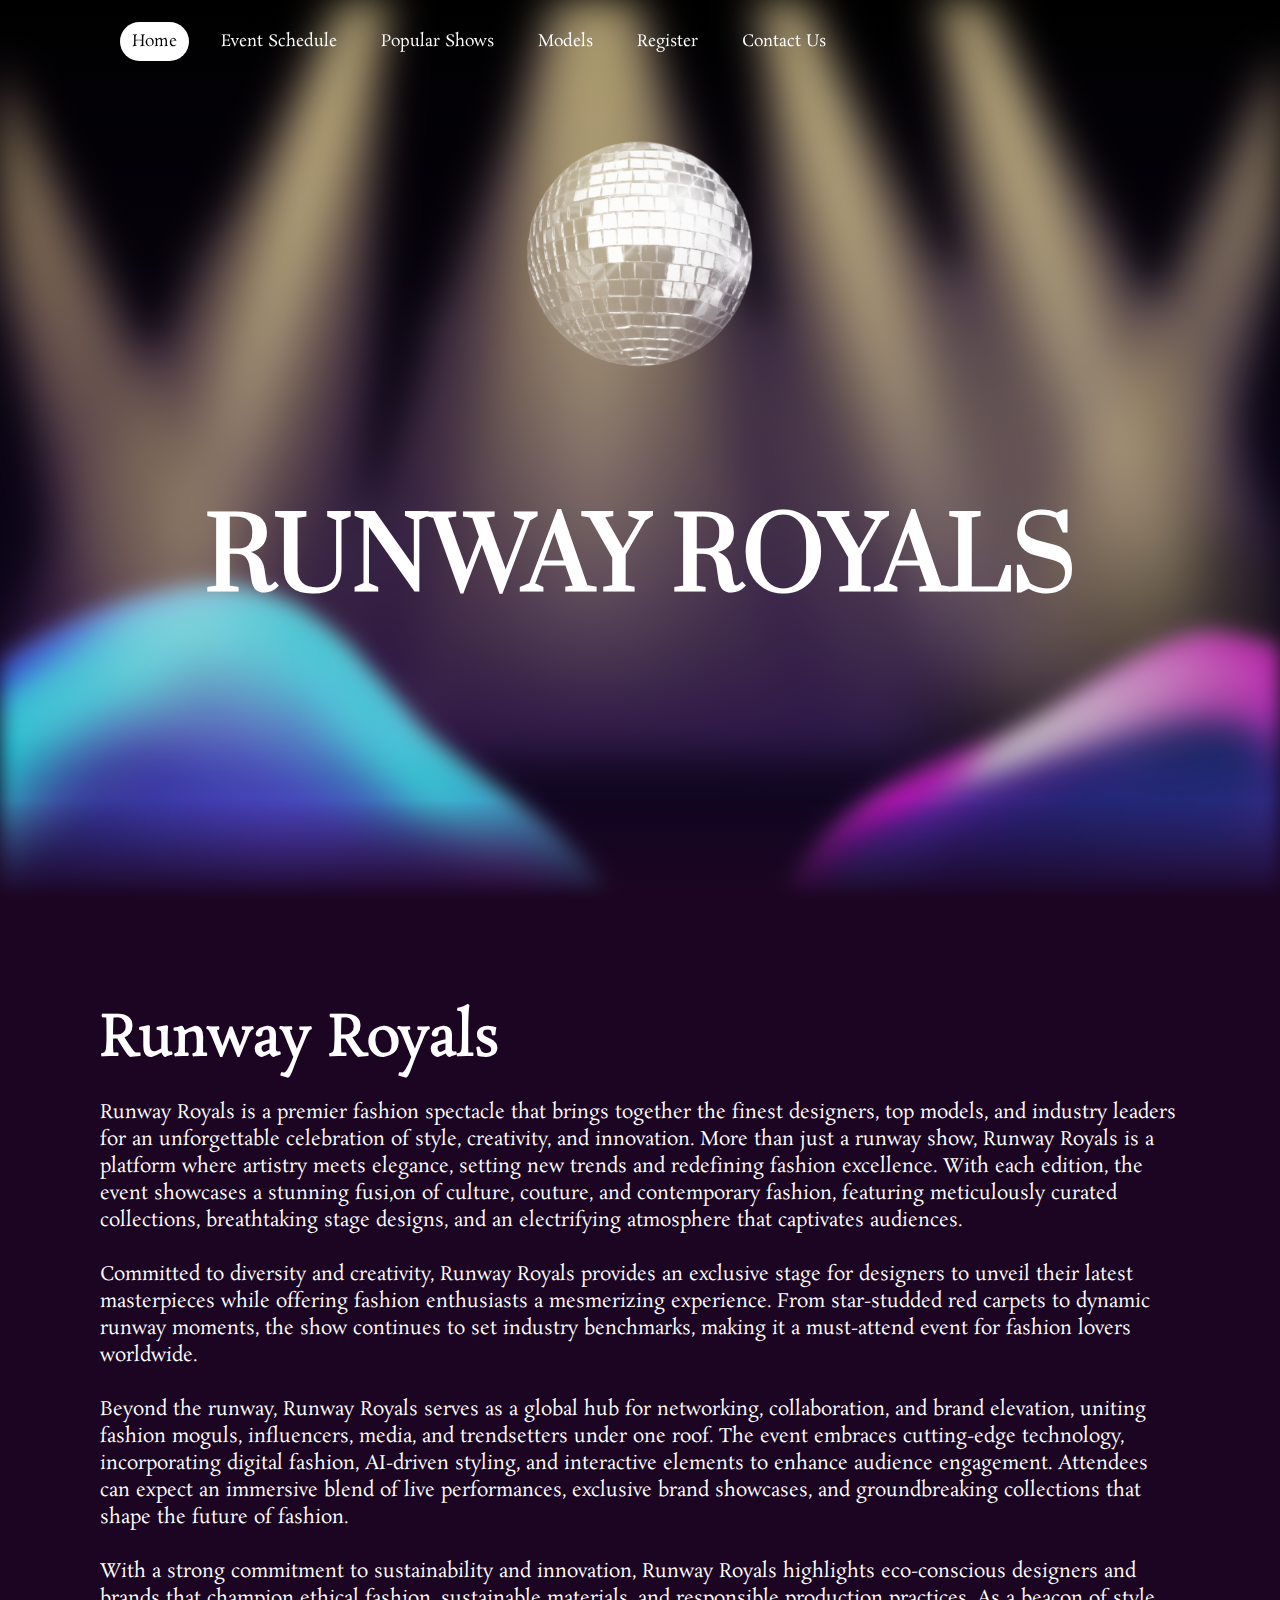
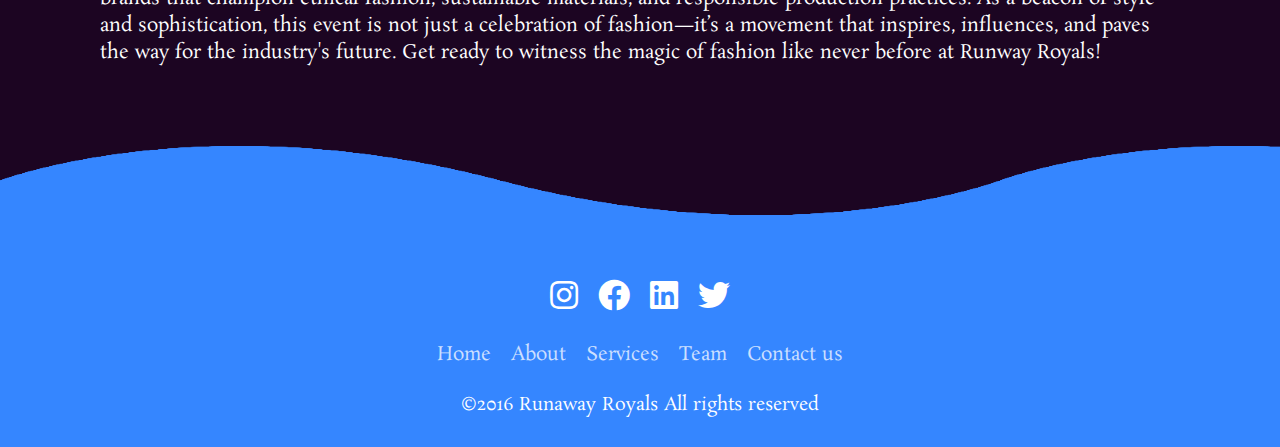
<file: index.html>
<!DOCTYPE html>
<html lang="en">
<head>
    <meta charset="UTF-8">
    <meta name="viewport" content="width=device-width, initial-scale=1.0">
    <link rel="stylesheet" href="main.css">
    <link rel="stylesheet" href="https://pro.fontawesome.com/releases/v5.13.0/css/all.css">
    <title>Home Page</title>
</head>
<body>
    <header>
        <div class="menu-icon" onclick="toggleMenu()">Menu</div>
        <ul class="nav-links" id="nav-menu">
            <li><a href="index.html" class="active">Home</a></li>
            <li><a href="timeline.html">Event Schedule</a></li>
            <li><a href="history.html">Popular Shows</a></li>
            <li><a href="models.html">Models</a></li>
            <li><a href="registration.html">Register</a></li>
            <li><a href="contact.html">Contact Us</a></li>
        </ul>
    </header>
    <section>
        <img src="mirrorball.png" id="mirrorball">
        <h1 id="heading"> RUNWAY ROYALS</h1>
        <img src="blob-1.jpg" id="blob-1">
        <img src="spotlight.jpg" id="spotlight">
        
    </section>

    <div class="sec" id="sec">
        <h2>Runway Royals</h2>
        <p >Runway Royals is a premier fashion spectacle that brings together the finest designers, top models, and industry leaders for an unforgettable celebration of style, creativity, and innovation. More than just a runway show, Runway Royals is a platform where artistry meets elegance, setting new trends and redefining fashion excellence. With each edition, the event showcases a stunning fusi,on of culture, couture, and contemporary fashion, featuring meticulously curated collections, breathtaking stage designs, and an electrifying atmosphere that captivates audiences.
        <br><br>
        Committed to diversity and creativity, Runway Royals provides an exclusive stage for designers to unveil their latest masterpieces while offering fashion enthusiasts a mesmerizing experience. From star-studded red carpets to dynamic runway moments, the show continues to set industry benchmarks, making it a must-attend event for fashion lovers worldwide.
        <br><br> 
        Beyond the runway, Runway Royals serves as a global hub for networking, collaboration, and brand elevation, uniting fashion moguls, influencers, media, and trendsetters under one roof. The event embraces cutting-edge technology, incorporating digital fashion, AI-driven styling, and interactive elements to enhance audience engagement. Attendees can expect an immersive blend of live performances, exclusive brand showcases, and groundbreaking collections that shape the future of fashion.
        <br><br>    
        With a strong commitment to sustainability and innovation, Runway Royals highlights eco-conscious designers and brands that champion ethical fashion, sustainable materials, and responsible production practices. As a beacon of style and sophistication, this event is not just a celebration of fashion—it’s a movement that inspires, influences, and paves the way for the industry's future. Get ready to witness the magic of fashion like never before at Runway Royals!</p>
    </div>
    
        <footer class="footer_body">
            <div class="waves">
                <div class="wave" id="wave1"></div>
                <div class="wave" id="wave2"></div>
                <div class="wave" id="wave3"></div>
                <div class="wave" id="wave4"></div>
            </div>
            <ul class="social_icon">
                <li><a href="#"><i class="fab fa-instagram"></i></a></li>
                <li><a href="#"><i class="fab fa-facebook"></i></a></li>
                <li><a href="#"><i class="fab fa-linkedin"></i></a></li>
                <li><a href="#"><i class="fab fa-twitter"></i></a></li>
            </ul>
            <ul class="menu">
                <li><a href="#">Home</a></li>
                <li><a href="#">About</a></li>
                <li><a href="#">Services</a></li>
                <li><a href="#">Team</a></li>
                <li><a href="contact.html">Contact us</a></li>
            </ul>
            <p>&copy2016 Runaway Royals All rights reserved </p>
        </footer>


    <script src="main.js"></script>
</body>
</html>
</file>
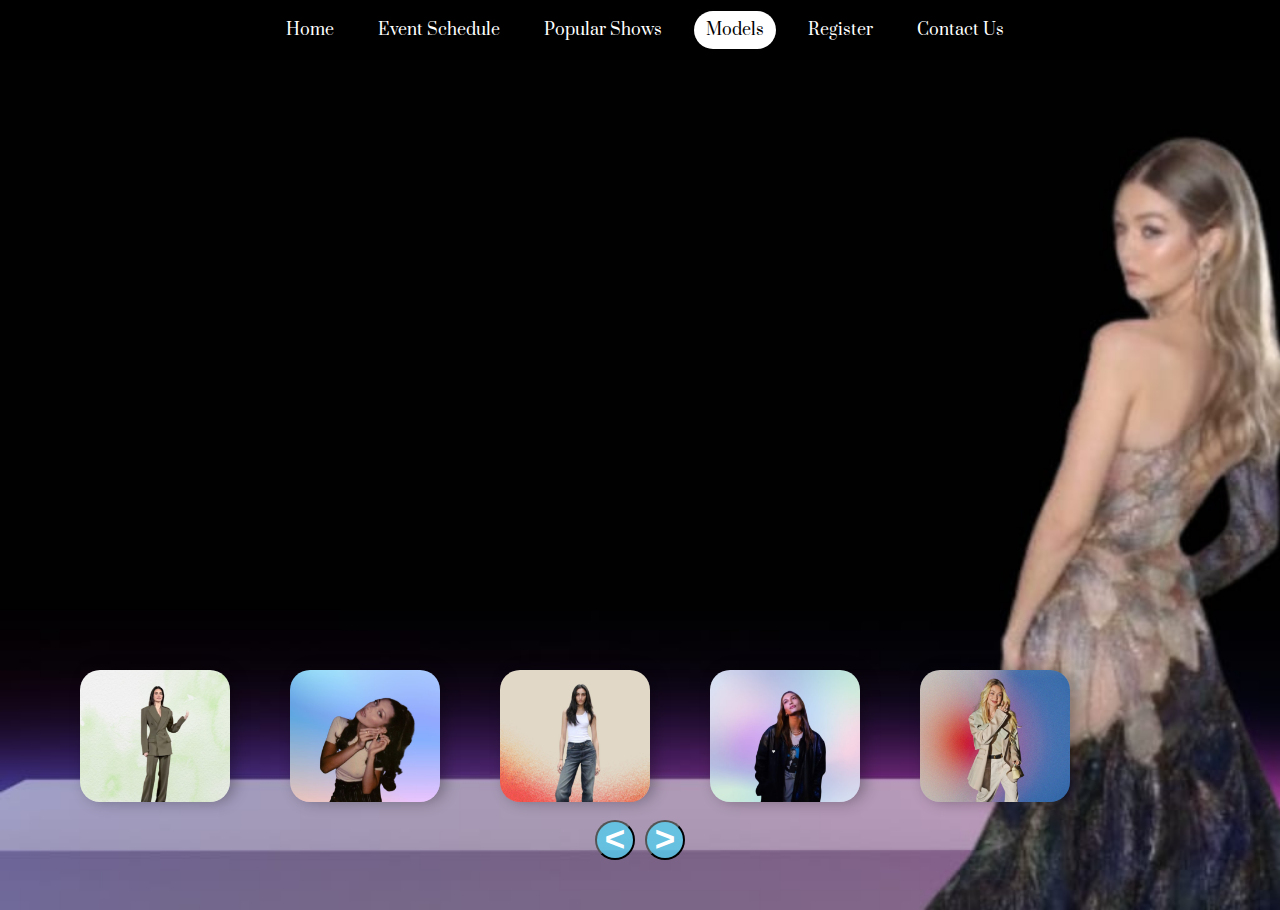
<file: models.html>
<!DOCTYPE html>
<html lang="en">
<head>
    <meta charset="UTF-8">
    <meta name="viewport" content="width=device-width, initial-scale=1.0">
    <title>Models Page</title>
    <link rel="stylesheet" href="models.css">
</head>
<body>

    <header>
        <div class="menu-icon" onclick="toggleMenu()">Menu</div>
        <ul class="nav-links" id="nav-menu">
            <li><a href="index.html">Home</a></li>
            <li><a href="timeline.html">Event Schedule</a></li>
            <li><a href="history.html">Popular Shows</a></li>
            <li><a href="models.html"  class="active">Models</a></li>
            <li><a href="registration.html">Register</a></li>
            <li><a href="contact.html">Contact Us</a></li>
        </ul>
    </header>

    <div class="slider">
        <div class="list">
            <div class="item">
                <img src="gigi-hadid.jpg" alt="Gigi Hadid">
                <div class="content">
                    <div class="title">GIGI HADID</div>
                    <div class="sub-title">The one with the timeless hairflip</div>
                    <div class="description">
                        "I just aspire to be the best I can be."
                    </div>
                </div> 
            </div>

            <div class="item">
                <img src="kendall-jenner.jpg" alt="Kendall Jenner">
                <div class="content">
                    <div class="title">KENDALL JENNER</div>
                    <div class="sub-title">The perfect nepobaby</div>
                    <div class="description">
                        "Modelling isn't something I'm doing to prove people wrong. It's something I'm doing because it's what I want to do."
                    </div>
                </div> 
            </div>

            <div class="item">
                <img src="bella-hadid.jpg" alt="Bella Hadid">
                <div class="content">
                    <div class="title">BELLA HADID</div>
                    <div class="sub-title">The global runway favourite</div>
                    <div class="description">
                        "Beauty comes from within and radiates outwards."
                    </div>
                </div> 
            </div>

            <div class="item">
                <img src="avanti-nagrath.jpg" alt="Avanti Nagrath">
                <div class="content">
                    <div class="title">AVANTI NAGRATH</div>
                    <div class="sub-title">The rising Indian sensation</div>
                    <div class="description">
                        "For me, it is about doing what I absolutely love, enjoying the process and giving my best."
                    </div>
                </div> 
            </div>

            <div class="item">
                <img src="hailey-bieber.jpg" alt="Hailey Bieber">
                <div class="content">
                    <div class="title">HAILEY BIEBER</div>
                    <div class="sub-title">The effortless trendsetter</div>
                    <div class="description">
                        "Confidence is the most beautiful thing you can wear."
                    </div>
                </div> 
            </div>
        </div>

        <div class="thumbnail">
            <div class="item"><img src="gigi-thumbnail.jpg" alt="Gigi Hadid"></div>
            <div class="item"><img src="kendall-thumbnail.jpg" alt="Kendall Jenner"></div>
            <div class="item"><img src="bella-thumbnail.jpg" alt="Bella Hadid"></div>
            <div class="item"><img src="avanti-thumbnail.jpg" alt="Avanti Nagrath"></div>
            <div class="item"><img src="hailey-thumbnail.jpg" alt="Hailey Bieber"></div>
        </div>

        <div class="nextPrevArrows">
            <button class="prev">&lt;</button>
            <button class="next">&gt;</button>
        </div>
    </div>

    <script src="models.js"></script>

</body>
</html>
</file>
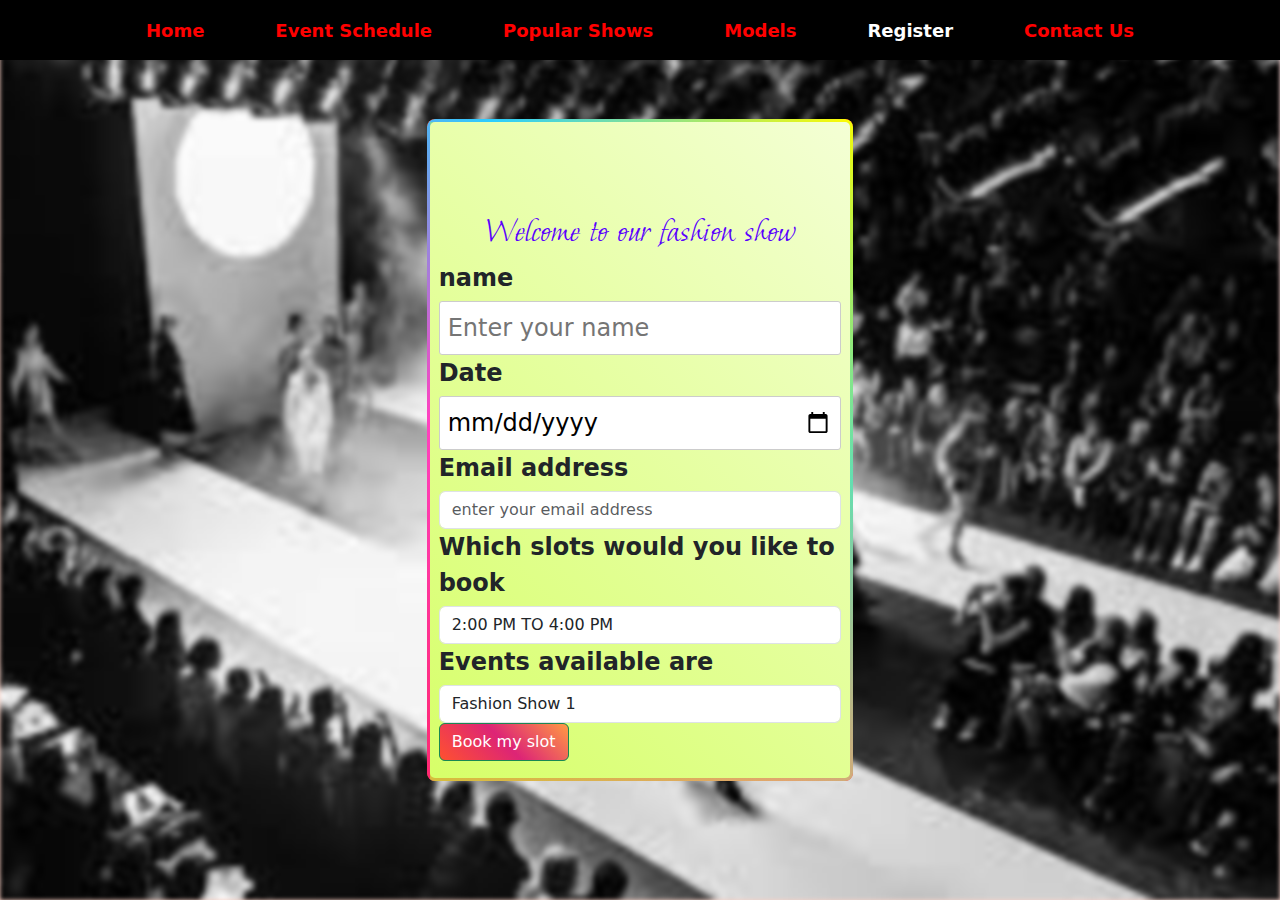
<file: registration.html>
<!DOCTYPE html>
  <html lang="en">
  <head>
      <meta charset="UTF-8">
      <meta name="viewport" content="width=device-width, initial-scale=1.0">
      <title>Model Registration Form</title>
      <link rel="stylesheet" href="registration.css">
      <link href="https://cdn.jsdelivr.net/npm/bootstrap@5.3.3/dist/css/bootstrap.min.css" rel="stylesheet" integrity="sha384-QWTKZyjpPEjISv5WaRU9OFeRpok6YctnYmDr5pNlyT2bRjXh0JMhjY6hW+ALEwIH" 
      crossorigin="anonymous">
      <script src="https://cdn.jsdelivr.net/npm/bootstrap@5.3.3/dist/js/bootstrap.bundle.min.js" integrity="sha384-YvpcrYf0tY3lHB60NNkmXc5s9fDVZLESaAA55NDzOxhy9GkcIdslK1eN7N6jIeHz" 
      crossorigin="anonymous"></script>
      <link rel="preconnect" href="https://fonts.googleapis.com">
      <link rel="preconnect" href="https://fonts.gstatic.com" crossorigin>
      <link href="https://fonts.googleapis.com/css2?family=Moon+Dance&display=swap" rel="stylesheet">
  </head>
  <body>
        <header>
            <nav class="navbar navbar-expand-lg navbar-dark bg-black">
                <div class="container-fluid">
                    <button class="navbar-toggler" type="button" data-bs-toggle="collapse" data-bs-target="#nav-menu" aria-controls="nav-menu" aria-expanded="false" aria-label="Toggle navigation">
                        <span class="navbar-toggler-icon"></span>
                    </button>
                    <div class="collapse navbar-collapse" id="nav-menu">
                        <ul class="navbar-nav ms-auto">
                            <li class="nav-item"><a class="nav-link" href="index.html">Home</a></li>
                            <li class="nav-item"><a class="nav-link" href="timeline.html">Event Schedule</a></li>
                            <li class="nav-item"><a class="nav-link" href="history.html">Popular Shows</a></li>
                            <li class="nav-item"><a class="nav-link" href="models.html">Models</a></li>
                            <li class="nav-item"><a class="nav-link active" href="registration.html">Register</a></li>
                            <li class="nav-item"><a class="nav-link" href="contact.html">Contact Us</a></li>
                        </ul>
                    </div>
                </div>
            </nav>
        </header>
        
    
    
          <div class="row justify-content-center align-items-center" style="min-height: 100vh;">
                 
              <div class="col-md-4">
                
                  <div class="border-line"></div>
                  <div class="content">
                      <h2 class="moon-dance-regular">Welcome to our fashion show</h2>
                      <form action="/submit" method="post">
                          <label for="name">name</label>
                          <input type="text" id="name" placeholder="Enter your name" required="required"/>
                          <label for="date">Date</label>
                          <input type="date" id="date" required="required" placeholder="DD/MM/YYYY"/>
                          <label for="email">Email address</label>
                          <input type="email" id="email" name="email" placeholder="enter your email address" class="form-control"/>
                          <label for="slots">Which slots would you like to book</label>
                          <select id="time" class="form-control">
                              <option value="fashion_show_1">2:00 PM TO 4:00 PM</option>
                              <option value="fashion_show_2">11:00AM TO 1:00 AM</option>
                              <option value="fashion_show_3">4:00PM TO 6:00PM</option>
                          </select>
                          <label for="events">Events available are</label>
                          <select id="events" name="events" class="form-control">
                              <option value="fashion_show_1">Fashion Show 1</option>
                              <option value="fashion_show_2">Fashion Show 2</option>
                              <option value="fashion_show_3">Fashion Show 3</option>
                          </select>
                         
                      </form>
                      <button type="submit" class="btn btn-success" id="bookSlot">Book my slot</button> 
                    
                  </div>
                 
              </div>
             
          </div>
      </div>
      
  
      <div class="modal" id="createAccountModal">
          <div class="modal-content">
              <h1>Confirm your registration</h1>
              <form id="createAccountForm">
                  <label for="createName">Name</label>
                  <input type="text" id="createName" name="createName" placeholder="Enter your name" class="form-control" />
                  <label for="createEmail">Email</label>
                  <input type="email" id="createEmail" name="createEmail" placeholder="Enter your email" class="form-control" />
                  <label for="createPassword">Password</label>
                  <input type="password" id="createPassword" name="createPassword" placeholder="Enter your password" class="form-control" />
                  <button type="submit" class="btn btn-primary">Registration confirmed</button>
              </form>
          </div>
      </div>
  
      <script src="registration.js"></script>
  </body>
  </html>
</file>
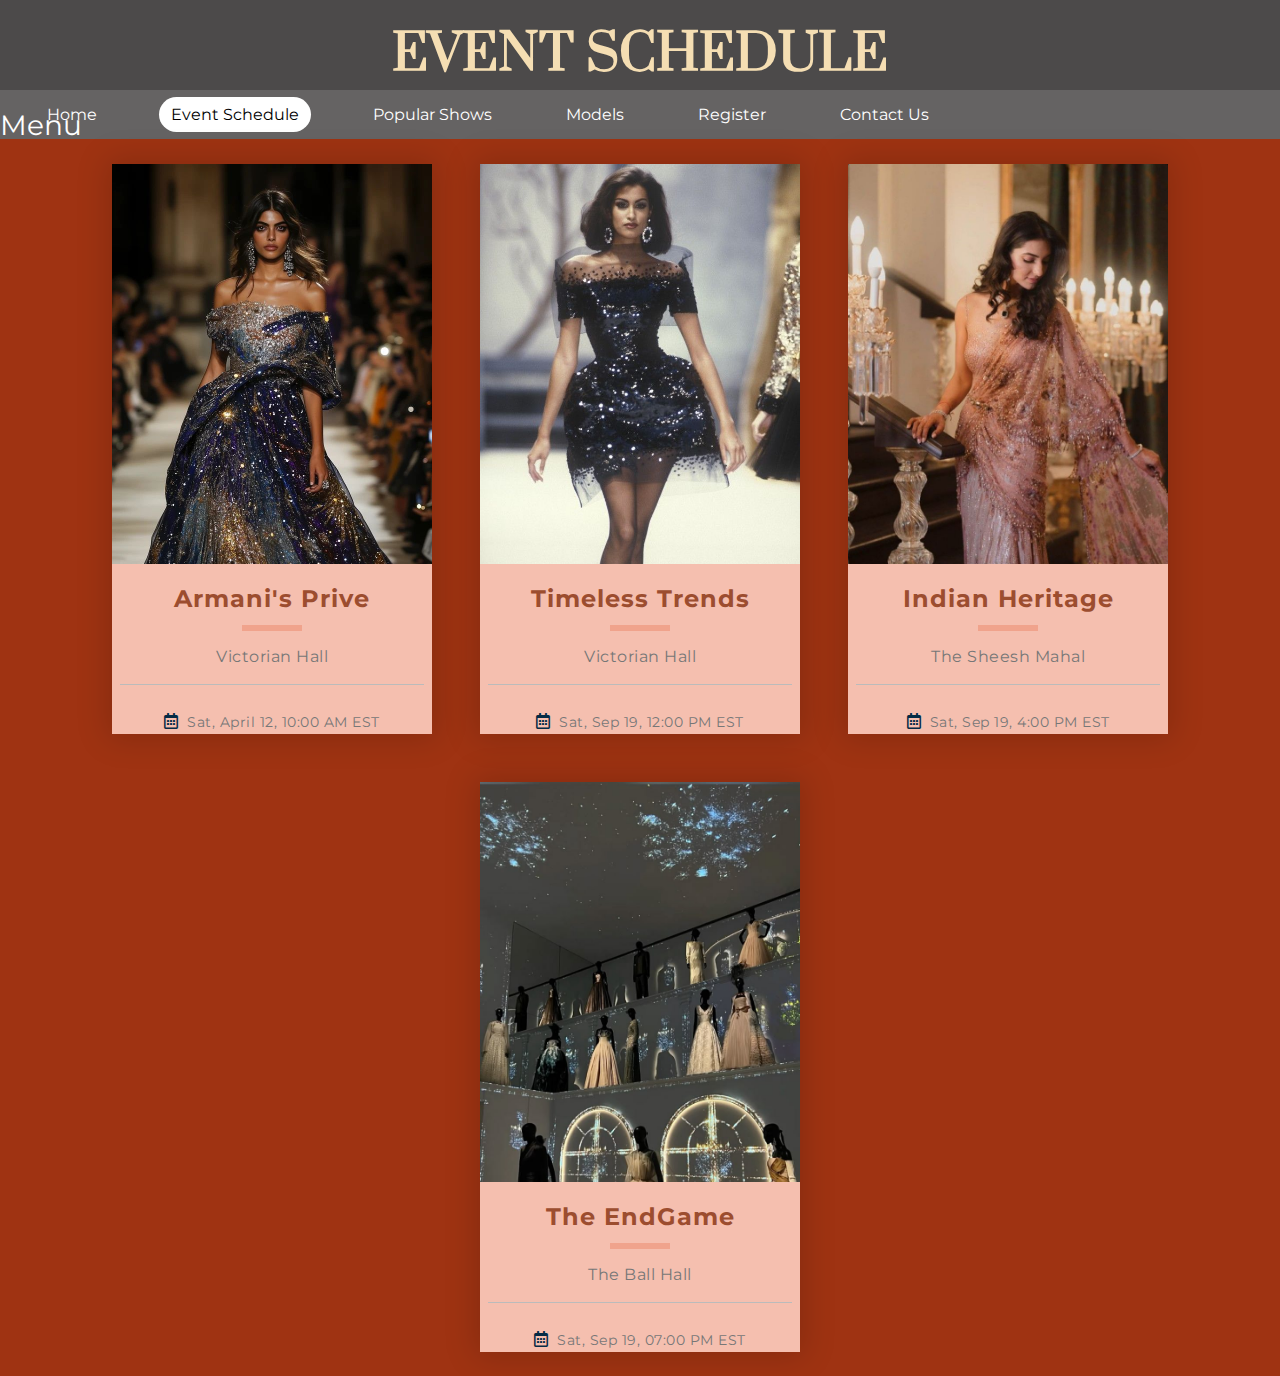
<file: timeline.html>
<!DOCTYPE html>
<html lang="en">
<head>
    <meta charset="UTF-8">
    <meta name="viewport" content="width=device-width, initial-scale=1.0">
    <link href="https://fonts.googleapis.com/css2?family=Montserrat:wght@500&display=swap" rel="stylesheet">
    <link rel="stylesheet" href="https://cdnjs.cloudflare.com/ajax/libs/font-awesome/5.14.0/css/all.min.css">
    <link rel="stylesheet" href="timeline.css">
    <link rel="preconnect" href="https://fonts.googleapis.com">
    <link rel="preconnect" href="https://fonts.gstatic.com" crossorigin>
    <link href="https://fonts.googleapis.com/css2?family=Libre+Bodoni:ital,wght@0,400..700;1,400..700&family=Prata&family=Rasa:ital,wght@0,300..700;1,300..700&display=swap" rel="stylesheet">
    <title>Events Schedule</title>
</head>
<body>

    <header>
        <h1>EVENT SCHEDULE</h1>
        <div class="menu-icon" onclick="toggleMenu()">Menu</div>
        <ul class="nav-links" id="nav-menu">
            <li><a href="main.html">Home</a></li>
            <li><a href="timeline.html" class="active">Event Schedule</a></li>
            <li><a href="history.html">Popular Shows</a></li>
            <li><a href="models.html">Models</a></li>
            <li><a href="registration.html">Register</a></li>
            <li><a href="contact.html">Contact Us</a></li>
        </ul>
    </header>


    <div class="container">
        <div class="item-container">
            <div class="img-container">
                <img src="armani.jpeg" alt="Event image">
            </div>

            <div class="body-container">
                <div class="overlay"></div>

                <div class="event-info">
                    <p class="title">Armani's Prive</p>
                    <div class="separator"></div>
                    <p class="info">Victorian Hall</p>

                    <div class="additional-info">
                        <p class="info">
                            <i class="far fa-calendar-alt"></i>
                            Sat, April 12, 10:00 AM EST
                        </p>

                        <p class="info description">
                            Armani celebrates 50 years of its excellence with its exclusive, elite Prive collection. Be a witness of the launch of the most sophisticated couture collection<span>more...</span>
                        </p>
                    </div>
                </div>
                <button class="booking">Book a seat</button>
            </div>
        </div>

        <div class="item-container">
            <div class="img-container">
                <img src="90's.jpeg" alt="Event image">
            </div>

            <div class="body-container">
                <div class="overlay"></div>

                <div class="event-info">
                    <p class="title">Timeless Trends</p>
                    <div class="separator"></div>
                    <p class="info">Victorian Hall</p>

                    <div class="additional-info">
                        <p class="info">
                            <i class="far fa-calendar-alt"></i>
                            Sat, Sep 19, 12:00 PM EST
                        </p>

                        <p class="info description">
                            The biggest names in the fashion industry come together to present an ode to the timeless fashion of the 90's, recreating the most epic moments in the history of fashion <span>more...</span>
                        </p>
                    </div>
                </div>
                <button class="booking">Book a seat</button>
            </div>
        </div>

        <div class="item-container">
            <div class="img-container">
                <img src="indian.jpeg" alt="Event image">
            </div>

            <div class="body-container">
                <div class="overlay"></div>

                <div class="event-info">
                    <p class="title">Indian Heritage</p>
                    <div class="separator"></div>
                    <p class="info">The Sheesh Mahal</p>
                    <div class="additional-info">
                        <p class="info">
                            <i class="far fa-calendar-alt"></i>
                            Sat, Sep 19, 4:00 PM EST
                        </p>
                        <p class="info description">
                            Celebrating the timeless, vibrant cultural diversity of India, through the threads woven with love, by the age-old artisans of the subcontinent<span>more...</span>
                        </p>
                    </div>
                </div>
                <button class="booking">Book a seat</button>
            </div>
        </div>

        <div class="item-container">
            <div class="img-container">
                <img src="final.jpeg" alt="Event image">
            </div>

            <div class="body-container">
                <div class="overlay"></div>

                <div class="event-info">
                    <p class="title">The EndGame</p>
                    <div class="separator"></div>
                    <p class="info">The Ball Hall</p>

                    <div class="additional-info">
                        <p class="info">
                            <i class="far fa-calendar-alt"></i>
                            Sat, Sep 19, 07:00 PM EST
                        </p>

                        <p class="info description">
                            Ending the night under the starry skies, diamond chandeliers, soothing music and an ode to fashion! <span>more...</span>
                        </p>
                    </div>
                </div>
                <button class="booking">Book a seat</button>
            </div>
        </div>
    </div>
    
    <script src="timeline.js"></script>
</body>
</html>
</file>
<file: main.css>
@import url('https://fonts.googleapis.com/css2?family=Libre+Bodoni:ital,wght@0,400..700;1,400..700&family=Prata&family=Rasa:ital,wght@0,300..700;1,300..700&display=swap');

@import url('https://fonts.googleapis.com/css2?family=Libre+Bodoni:ital,wght@0,400..700;1,400..700&family=Prata&family=Rasa:ital,wght@0,300..700;1,300..700&family=Rosarivo:ital@0;1&display=swap');

*{
   margin:0;
   padding:0;
   box-sizing: border-box ;
   font-family: 'Rosarivo', sans-serif;
   scroll-behavior: smooth;
}

body{
   height: 100%;
   overflow-x: hidden;
   background: linear-gradient(#000, #2b1055);
   display: flex;
   flex-direction: column;
}

header{
   position: absolute;
   top: 0;
   left: 0;
   width: 100%;
   padding: 30px 100px;
   display: flex;
   justify-content: space-between;
   align-items: center;
   z-index:10000;
}

.nav-links {
   display: flex;
   list-style: none;
}

.nav-links li {
   margin-left: 20px;
}

.nav-links a {
   text-decoration: none;
   color: white;
   padding: 8px 12px;
   border-radius: 20px;
   transition: 0.3s;
}

.nav-links a:hover,
.nav-links a.active {
   background: white;
   color: black;
}

.menu-icon {
   display: none;
   font-size: 28px;
   color: white;
   cursor: pointer;
}


@media (max-width: 768px) {
   header {
       padding: 15px 20px;
   }

   
   .nav-links {
       display: none;
       flex-direction: column;
       width: 100%;
       position: absolute;
       top: 60px;
       left: 0;
       background: rgba(0, 0, 0, 0.9);
       text-align: center;
   }

   .nav-links li {
       margin: 15px 0;
   }

   
   .menu-icon {
       display: block;
   }

   .show-menu {
       display: flex ;
   }
}

section{
   position: relative;
   width: 100%;
   padding: 100px;
   display: flex;
   justify-content: center;
   align-items: center;
   min-height: 100vh;
}
section::before{
   content: '';
   position: absolute;
   bottom: 0;
   width: 100%;
   height: 100px;
   background: linear-gradient(to top, #1c0522, transparent);
   z-index: 1000;
   
   
}

section img{
   position: absolute;
   top: 0;
   left: 0;
   width: 20%;
   display: flex;
   align-items: center;
   justify-content: center;
   height: 50%;
   object-fit: cover;
   pointer-events: none;
}

section img#mirrorball{
   mix-blend-mode: screen;
   justify-content: center;
   align-items: center;
   margin-top: 10px;
   left: 40%;
   
}

@media (max-width: 768px) {
   section img {
       max-width: 90%;
   }

   #heading {
       font-size: 8vw;
   }
}

@media (max-width: 480px) {
   section {
       padding: 20px;
   }

   #heading {
       font-size: 10vw;
   }
   
}



#heading{
   position: absolute;
   align-items: center;
   color: #fff;
   white-space: nowrap;
   top: 55%;
   bottom: 20%;
   font-size: 7.5vw;
   z-index: 9;
   font-family: 'Prata', sans-serif;
   font-weight: bolder;
   transition: transform 0.1s linear;
  }
  


#blob-1{
   border: none;
   border-color: transparent;
   filter: blur(10px);
   left:0;
   bottom:0;
   margin-right: 0;
   height: 100%;
   width:100%;
   mix-blend-mode: screen ;
}

#spotlight{
   border: none;
   border-color: transparent;
   filter: blur(20px);
   left:0;
   top:0;
   bottom:0;
   margin-right: 0;
   height: 100%;
   width:100%;
   mix-blend-mode: screen ;
}


.sec{
   position: relative;
   padding: 100px;
   background: #1c0522;
}

.sec h2{
   font-size: 3.5em;
   margin-bottom: 10px;
   color: #fff;
   justify-content: center;
   align-items: center;
}

.sec p{
   padding-top: 10px;
   font-size: 1.2em;
   color: #fff;
   margin-bottom: 80px;
}

@media (max-width: 768px) {
   .sec h2 {
       font-size: 2em;
   }

   .sec p {
       font-size: 0.9em;
       padding: 0 20px;
   }
}

footer{
   padding-top: 20px;
   border:none;
   position: relative;
   width: 100%;
   background:#3586ff;
   min-height:200px;
   padding: 20px 50px;
   display: flex;
   justify-content: center;
   align-items: center;
   flex-direction: column;
}

footer .social_icon,
footer .menu{
   position: relative;
   display: flex;
   justify-content: center;
   align-items: center;
   margin: 10px 0;
   flex-wrap: wrap;
}

footer .social_icon li,
footer .menu li{
   list-style: none;
}

footer .social_icon li a{
   font-size: 2em;
   color: #fff;
   margin: 0 10px;
   display: inline-block;
   transition: 0.5s;
}

footer .social_icon li a:hover{
   transform: translateY(-10px);
}

footer .menu li a{
   font-size: 1.2em;
   color: #fff;
   margin: 0 10px;
   display: inline-block;
   text-decoration: none;
   opacity: 0.75;
}

footer .menu li a:hover{
   opacity: 1;
}

footer p{
   color: #fff;
   text-align: center;
   margin-top: 15px;
   margin-bottom: 10px;
   font-size: 1.1em;
}

footer .wave{
   position: absolute;
   top: -100px;
   left: 0;
   width: 100%;
   height: 100px;
   background: url('wave.png');
   background-size: 1000px 100px;
}

footer .wave#wave1{
   z-index: 1000;
   opacity: 1;
   bottom: 0;
   animation: animatewave 4s linear infinite;
}

footer .wave#wave2{
   z-index: 999;
   opacity: 0.5;
   bottom: 10px;
   animation: animatewave_02 4s linear infinite;
}

footer .wave#wave4{
   z-index: 1000;
   opacity: 0.2;
   bottom: 15px;
   animation: animatewave 3s linear infinite;
}

footer .wave#wave4{
   z-index: 999;
   opacity: 0.5;
   bottom: 20px;
   animation: animatewave_02 3s linear infinite;
}

@keyframes animatewave{
   0%{
       background-position-x: 1000px;
   }
   100%{
       background-position-x: 0px;
   }

}
@keyframes animatewave_02{
   0%{
       background-position-x: 1000px;
   }
   100%{
       background-position-x: 0px;
   }
}
</file>
<file: models.css>
@import url('https://fonts.googleapis.com/css2?family=Libre+Bodoni:ital,wght@0,400..700;1,400..700&family=Prata&family=Rasa:ital,wght@0,300..700;1,300..700&display=swap');

*{
    margin: 0;
    padding: 0;
    box-sizing: border-box;
}

body {
    font-family: 'Prata', sans-serif;
}

a {
    text-decoration: none;
}

header {
    width: 100%;
    margin: auto;
    height: 50px;
    display: flex;
    align-items: center;
    justify-content: center;
    padding: 30px;
    padding-right: 40px;
    position: relative;
    z-index: 100;
    background: black;
    gap: 15px;
}

.nav-links {
    display: flex;
    list-style: none;
 }
 
 .nav-links li {
    margin-left: 20px;
 }
 
 .nav-links a {
    text-decoration: none;
    color: white;
    padding: 8px 12px;
    border-radius: 20px;
    transition: 0.3s;
 }
 
 .nav-links a:hover,
 .nav-links a.active {
    background: white;
    color: black;
 }
 
 .menu-icon {
    display: none;
    font-size: 28px;
    color: white;
    cursor: pointer;
 }
 
 
 @media (max-width: 768px) {
    header {
        padding: 15px 20px;
    }
 
    
    .nav-links {
        display: none;
        flex-direction: column;
        width: 100%;
        position: absolute;
        top: 60px;
        left: 0;
        background: rgba(0, 0, 0, 0.9);
        text-align: center;
    }
 
    .nav-links li {
        margin: 15px 0;
    }
 
    
    .menu-icon {
        display: block;
    }
 
    .show-menu {
        display: flex ;
    }
 }
 

/* Slider Section */
.slider {
    width: 100vw;
    height: 100vh;
    overflow: hidden;
    position: relative;
    margin-top: -50px;
}

.slider .list .item {
    width: 100%;
    height: 100%;
    position: absolute;
    inset: 0 0 0 0;
}

.slider .list .item img {
    width: 100%;
    height: 100%;
    object-fit: cover;
}

.slider .list .item .content {
    position: absolute;
    top: 20%;
    width: 1140px;
    max-width: 80%;
    left: 50%;
    transform: translateX(-50%);
    padding-right: 30%;
    color: #eee;
    text-shadow: 0 5px 10px #0004;
}

.slider .list .item .content .title {
    font-size: 5em;
    font-weight: bold;
    line-height: 1.3em;
    color: rgb(244, 22, 162);
}

.slider .list .item .content .sub-title{
    font-size: 2.5em;
    font-weight: 700;
}

.slider .list .item .content .sub-title {
    color: rgb(241, 114, 135);
}

.slider .list .item .content .description {
    font-size: 20px;
    padding-top: 15px;
    color:pink;

}

/* Thumbnail Section */
.thumbnail {
    display: flex;
    gap: 20px;
    position: absolute;
    bottom: 20px;
    left: 40px; 
    width: max-content;
    z-index: 100;
}

.thumbnail .item {
    margin:20px;
    width: 150px;
    height: 220px;
    position: relative;
    bottom:0;
}

.thumbnail .item img {
    margin:20px;
    width: 100%;
    height: 60%;
    object-fit: cover;
    border-radius: 20px;
    box-shadow: 5px 0 15px rgba(0,0,0,0.3);
}

/* Navigation Arrows */
.nextPrevArrows {
    position: absolute;
    top: 90%;
    left: 50%; /* Fixed centering issue */
    transform: translateX(-50%);
    z-index: 100;
    width: 300px;
    max-width: 30%;
    display: flex;
    gap: 10px;
    align-items: center;
    justify-content: center;
}

.nextPrevArrows button {
    width: 40px;
    height: 40px;
    border-radius: 50%;
    background-color: #56cbeccb;
    color: #fff;
    font-family: monospace;
    font-weight: bold;
    cursor: pointer;
    transition: 0.5s;
    font-size:35px;
    justify-content: center;
    align-items: center;
}

.nextPrevArrows button:hover {
    background-color: #eee;
    color: black;
}

.slider .list .item:nth-child(1) {
    z-index: 1;
}

.slider .list .item:nth-child(1) .content .title,
.slider .list .item:nth-child(1) .content .sub-title,
.slider .list .item:nth-child(1) .content .description {
    transform: translateY(50px);
    filter: blur(20px);
    opacity: 0;
    animation: showContent 0.5s 1s linear 1 forwards;
}

@keyframes showContent {
    to {
        transform: translateY(0px);
        filter: blur(0px);
        opacity: 1;
    }
}

.slider .list .item:nth-child(1) .content .title {
    animation-delay: 0.4s;
}

.slider .list .item:nth-child(1) .content .sub-title {
    animation-delay: 0.6s;
}

.slider .list .item:nth-child(1) .content .description {
    animation-delay: 0.8s;
}

.slider.next .list .item:nth-child(1) img {
    width: 150px;
    height: 220px;
    position: absolute;
    bottom: 50px;
    left: 50%;
    border-radius: 30px;
    animation: showImage 0.5s linear 1 forwards;
}

@keyframes showImage {
    to {
        bottom: 0;
        left: 0;
        width: 100%;
        height: 100%;
        border-radius: 0;
    }
}

/* Fixed Keyframe Name */
@keyframes outFrame {
    to {
        width: 150px;
        height: 220px;
        bottom: 50px;
        left: 50%;
        border-radius: 20px;
    }
}

.slider.prev .list .item:nth-child(2) {
    z-index: 2;
}

.slider.prev .list .item:nth-child(2) img {
    position: absolute;
    bottom: 0;
    left: 0;
    animation: outFrame 0.5s linear 1 forwards;
}

.slider.prev .thumbnail .item:nth-child(1) {
    overflow: hidden;
    opacity: 0;
    animation: showThumbnail 0.5s linear 1s forwards;
}

.slider.prev .list .item:nth-child(1) .content .title,
.slider.prev .list .item:nth-child(1) .content .sub-title,
.slider.prev .list .item:nth-child(1) .content .description {
    animation: contentOut 0.5s 1s linear 1 forwards;
}

@keyframes contentOut {
    to {
        transform: translateY(-150px);
        filter: blur(20px);
        opacity: 0;
    }
}

/* Mobile Responsive */
@media screen and (max-width: 670px) {
    .slider .list .item .content {
        padding-right: 0;
    }

    .slider .list .item .content .title {
        font-size: 30px;
    }
}
</file>
<file: registration.css>
.moon-dance-regular {
    font-family: "Moon Dance", cursive;
    font-weight: 300;
    font-style: normal;
    font-size: 36px;
    color: rgb(89, 0, 255);
}
header {
    z-index: 1000; /* Keep it above, but ensure spacing below */
}
html {
    scroll-padding-top: 70px; /* Match the header height */
}
.content h2{
    position:relative;
    top:0;
    bottom:10px;
}


.row h2 {
    margin-top: 70px; /* Adjust based on header height */
}

h2 {
    position: relative;
    top: 0;
    left: 0;
}

h2 {
    visibility: visible; /* Ensures it's visible */
    opacity: 1; /* Makes sure it’s fully opaque */
}
h2 {
    position: relative;
    z-index: 10;
}



  /* Import Google Font */
@import url('https://fonts.googleapis.com/css2?family=Moon+Dance&display=swap');



/* Navbar Styles */
header .navbar {
    width: 100%;
    height: 60px; /* Adjusted height */
    display: flex;
    align-items: center;
    justify-content: space-between; /* Ensures proper spacing */
    padding: 15px 30px;
    position: fixed; /* Keeps navbar fixed on scroll */
    top: 0;
    left: 0;
    z-index: 1000;
    background: black;
}

/* Navigation Links */
.navbar-nav {
    display: flex;
    align-items: center;
    list-style: none;
    gap: 15px;
    margin: 0;
    padding: 0;
}

/* Navigation Link Styling */
.navbar-nav a {
    text-decoration: none;
    color: red;
    padding: 8px 15px;
    border-radius: 20px;
    font-size: 18px;
    transition: all 0.3s ease-in-out;
    font-weight: bold;
    margin:20px;
}

.navbar-nav a:hover,
 {
    background:white;
    color: black;
}
.navbar-nav a.active{
    color:orange;
    backgorund:blue;
}

/* Menu Icon for Mobile */
.menu-icon {
    display: none;
    font-size: 28px;
    color: white;
    cursor: pointer;
}

/* Responsive Design for Mobile */
@media (max-width: 768px) {
    header .navbar {
        padding: 15px;
    }

    .nav-links {
        display: none;
        flex-direction: column;
        position: absolute;
        top: 60px;
        left: 0;
        width: 100%;
        background: black;
        text-align: center;
        padding: 10px 0;
    }

    .nav-links li {
        width: 100%;
    }

    .nav-links a {
        display: block;
        width: 100%;
        padding: 12px;
    }

    .menu-icon {
        display: block;
    }

    /* When menu is toggled, show it */
    .nav-links.show-menu {
        display: flex;
    }
}

 

.container-fluid {
    padding: 2rem;
    position: relative;
    display: flex;
    flex-direction: column;
    justify-content: center;
    align-items: center;
}

.col-md-4 label {
    display: flex;
    flex-direction: column;
}

.col-md-4 {
    position:relative;
    background-color: #e84393;
    align-items: center;
    justify-items: center;
    overflow: hidden;
    border-radius: 8px;
    padding: 20px;
    font-size: 24px;
    max-width: 400px;
    background: linear-gradient(135deg, #ff4b2b, #ff416c);
    position: relative;
}

body {
    font-family: Arial, sans-serif;
    background-color: #f2f2f2;
    display: flex;
    justify-content: center;
    align-items: center;
    height: 100vh;
    margin: 0;
    position: relative;
    overflow: hidden;
}

body::before {
    content: "";
    position: absolute;
    top: 0;
    left: 0;
    right: 0;
    bottom: 0;
    background-image: url('paparaazi.jpeg');
    background-size: cover;
    background-position: center;
    filter: blur(2px);
    z-index: -1;
}
.row h1 {
    color: yellow;
    font-family: 'Gill Sans', 'Gill Sans MT', Calibri, 'Trebuchet MS', sans-serif;
    font-size: 45px;
    text-align: center;
    position: relative;
    margin-top: 100px; /* Add margin to push it below the nav bar */
    top: 0;
    bottom: 50px;
}


.row {
    width: 100%;
}

h2 {
    text-align: center;
    margin-bottom: 20px;
}

form {
    display: flex;
    flex-direction: column;
}

label {
    margin-bottom: 5px;
    font-weight: bold;
}

input {
    margin-bottom: 10px;
    padding: 8px;
    border: 1px solid #ccc;
    border-radius: 3px;
}

button {
    padding: 10px;
    background-color: #4CAF50;
    color: #ffffff;
    border: none;
    border-radius: 3px;
    cursor: pointer;
}

button:hover {
    background-color: #45a049;
}

.modal {
    display: none;
    position: fixed;
    top: 0;
    left: 0;
    width: 100%;
    height: 100%;
    background-color: rgba(0, 0, 0, 0.5);
    justify-content: center;
    align-items: center;
}

.modal-content {
    background-color: #fff;
    padding: 2rem;
    border-radius: 5px;
    max-width: 400px;
    width: 100%;
}

.modal .form-control {
    margin-bottom: 1rem;
}

.modal .btn-primary {
    display: block;
    width: 100%;
}



.border-line {
    position: absolute;
    top: 0;
    left: 0;
    width: 100%;
    height: 100%;
    border-radius: 8px;
    border: 3px solid transparent;
    background: linear-gradient(white, white) padding-box,
                linear-gradient(45deg, #ff2770, #ff41c0, #2bceff) border-box;
    animation: borderAnimation 4s linear infinite;
}

border-line::before, .border-line::after {
    content: '';
    position: absolute;
    width: 200%;
    height: 200%;
    background: linear-gradient(45deg, #c5ff27, transparent);
    animation: animate 4s linear infinite;
}


.border-line {
    z-index: 0;
}

.content {
    position: relative;
    z-index: 2;
}
@keyframes borderAnimation {
    0% {
        transform: rotate(0deg);
    }
    100% {
        transform: rotate(360deg);
    }
}
.col-md-4{
    position: relative;
}

.col-md-4 form input[type="submit"] {
    border: none;
    outline: none;
    padding: 9px 25px;
    background: #45a049;
    cursor: pointer;
    font-size: 0.9em;
    border-radius: 4px;
    font-weight: 600;
    width: 100px;
    margin-top: 10px;
    opacity: 0.8;
}
/* Apply a colorful gradient effect with rotation */
@keyframes rotateGradient {
    0% { background-position: 0% 50%; }
    50% { background-position: 100% 50%; }
    100% { background-position: 0% 50%; }
}

body {
    background: linear-gradient(45deg, #ff9a9e, #fad0c4, #fad0c4, #ffdde1, #fc6076, #ff9a9e);
    background-size: 400% 400%;
    animation: rotateGradient 10s ease infinite;
}

/* Rotating Border Effect */
.border-line {
    position: absolute;
    top: 0;
    left: 0;
    width: 100%;
    height: 100%;
    border-radius: 8px;
    border: 3px solid transparent;
    background: linear-gradient(white, white) padding-box, 
                linear-gradient(45deg, #ff2770, #ff41c0, #2bceff, #fffb00) border-box;
    animation: borderRotate 4s linear infinite;
}

@keyframes borderRotate {
    0% { transform: rotate(0deg); }
    100% { transform: rotate(360deg); }
}

/* Button Hover Effect */
button {
    background: linear-gradient(45deg, #ff512f, #dd2476, #ff9a44);
    transition: transform 0.3s ease-in-out, background 0.5s ease-in-out;
}

button:hover {
    background: linear-gradient(45deg, #36d1dc, #5b86e5);
    transform: scale(1.1) rotate(5deg);
}

/* Nav Links Hover Effect */
.nav-links a:hover, .nav-links a.active {
    background: linear-gradient(45deg, #ff416c, #ff4b2b);
    color: white;
    transform: rotate(5deg);
    transition: 0.5s;
}

/* Animated Header */
header {
    background: linear-gradient(90deg, #ff9a9e, #fad0c4, #fad0c4, #ffdde1);
    background-size: 400% 400%;
    animation: rotateGradient 6s ease infinite;
}
</file>
<file: timeline.css>
* {
    margin: 0;
    padding: 0;
    box-sizing: border-box;
    font-family: 'Montserrat', sans-serif;
}
header{
    top:0;
    height: 90px;
    width: 100%;
    background-color: rgb(76, 74, 74) ;
    position: absolute;
    justify-content: center;
    align-items: center;
    bottom: 0;
}

header h1{
    font-family: 'Prata', serif;
    padding: 20px;
    color: wheat;
    display: flex;
    font-size: 50px;
    justify-content: center;
    align-items: center;
}

@media (max-width: 768px) {
    header h1{
        font-size: 8vw;
    }
 }
 
 @media (max-width: 480px) {
    header{
        padding: 20px;
    }
 
    h1 {
        font-size: 10vw;
    }
    
 }
.nav-links {
    width: 100%;
    position: absolute;
    top: 90px;
    background-color: rgb(101, 99, 99) ;
    display: flex;
    list-style: none;
 }
 
 .nav-links li {
    padding:15px;
    margin-left: 20px;
 }
 
 .nav-links a {
    text-decoration: none;
    color: white;
    padding: 8px 12px;
    border-radius: 20px;
    transition: 0.3s;
 }
 
 .nav-links a:hover,
 .nav-links a.active {
    background: white;
    color: black;
 }
 
 .menu-icon {
    overflow: visible;
    display: flex;
    font-size: 28px;
    color: white;
    cursor: pointer;
    position: relative;
    z-index: 999;
 }
 
 
 @media (max-width: 768px) {
    header {
        padding: 15px 20px;
    }
 
    
    .nav-links {
        display: none;
        flex-direction: column;
        width: 100%;
        position: absolute;
        top: 60px;
        left: 0;
        background: rgba(0, 0, 0, 0.9);
        text-align: center;
    }
 
    .nav-links li {
        margin: 15px 0;
    }
 
    
    .menu-icon {
        
        display: block;
       
    }
 
    .show-menu {
        overflow: visible;
        position: absolute;
        display: flex;
        z-index: 999;
    }
 }
 

body {
    top: 100px;
    margin-top: 50px;
    min-height: 100vh;
    width: 100%;
    font-size: 16px;
    background: #9f3312;
    color: #777;
    display: flex;
    justify-content: center;
    align-items: center;
}

.container {
    top: 90px;
    position: relative;
    width: 100%;
    display: flex;
    justify-content: center;
    align-items: center;
    flex-wrap: wrap;
}

.item-container {
    position: relative;
    margin: 24px;
    width: 320px;
    height: 570px;
    overflow: hidden;
    background-color: #fff;
    box-shadow: 0 0 30px 5px rgba(0, 0, 0, 0.15);
    cursor: pointer;
}

.img-container,
.body-container {
    position: absolute;
    top: 0;
    left: 0;
    width: 100%;
    height: 100%;
}

.img-container img {
    width: 100%;
}

.body-container {
    position: relative;
}

.overlay {
    position: relative;
    width: 100%;
    height: 400px;
    background-color: rgba(24, 83, 122, 0.6);
    opacity: 0;
    transition: height linear 0.4s, opacity linear 0.2s;
}

.item-container:hover .overlay {
    opacity: 1;
    height: 150px;
}

@media (max-width: 768px) {
    .container,
    .item-container,
    .img-container{
        position: relative;
        z-index:1;
        overflow: visible;
 }
}
 @media (max-width: 480px) {
    .container,
    .item-container,
    .img-container{
        position: relative;
        z-index:1;
        overflow: visible;
    }
}
.event-info {
    background-color: #f5bfaf;
    display: flex;
    flex-direction: column;
    justify-content: center;
    align-items: center;
    padding: 8px;
}

.title{
    color: #9c4d2f;
    font-size: 1.5em;
    font-weight: bold;
    letter-spacing: 1px;
    margin: 12px;
}

.info {
    letter-spacing: 0.5px;
    margin-bottom: 6px;
}

.separator {
    width: 20%;
    height: 6px;
    background-color: #f0a38c;
    margin-bottom: 16px;
}

.additional-info {
    border-top: 1px solid #bbb;
    margin-top: 12px;
    padding: 28px;
    padding-bottom: 0;
}

.additional-info .info {
    font-size: 0.9em;
    margin-bottom: 20px;
    text-align: center;
}

.info i {
    color: #042b45;
    font-size: 1.1em;
    margin-right: 4px;
}

.info span {
    color: #042b45;
    font-weight: bolder;
}

.booking {
    color: #f5bfaf;
    border: 3px solid #ee9b9b;
    background-color: transparent;
    position: absolute;
    top: -100px;
    left: 50%;
    transform: translateX(-50%);
    width: 60%;
    outline: none;
    cursor: pointer;
    padding: 12px;
    text-transform: uppercase;
    font-size: 1.3em;
    font-weight: bold;
    letter-spacing: 2px;
    transition: background-color 0.4s, top 0.4s;
}

.item-container:hover .booking {
    top: 50px;
}

.booking:hover {
    background-color: rgba(255, 255, 255, 0.2);
}
</file>
